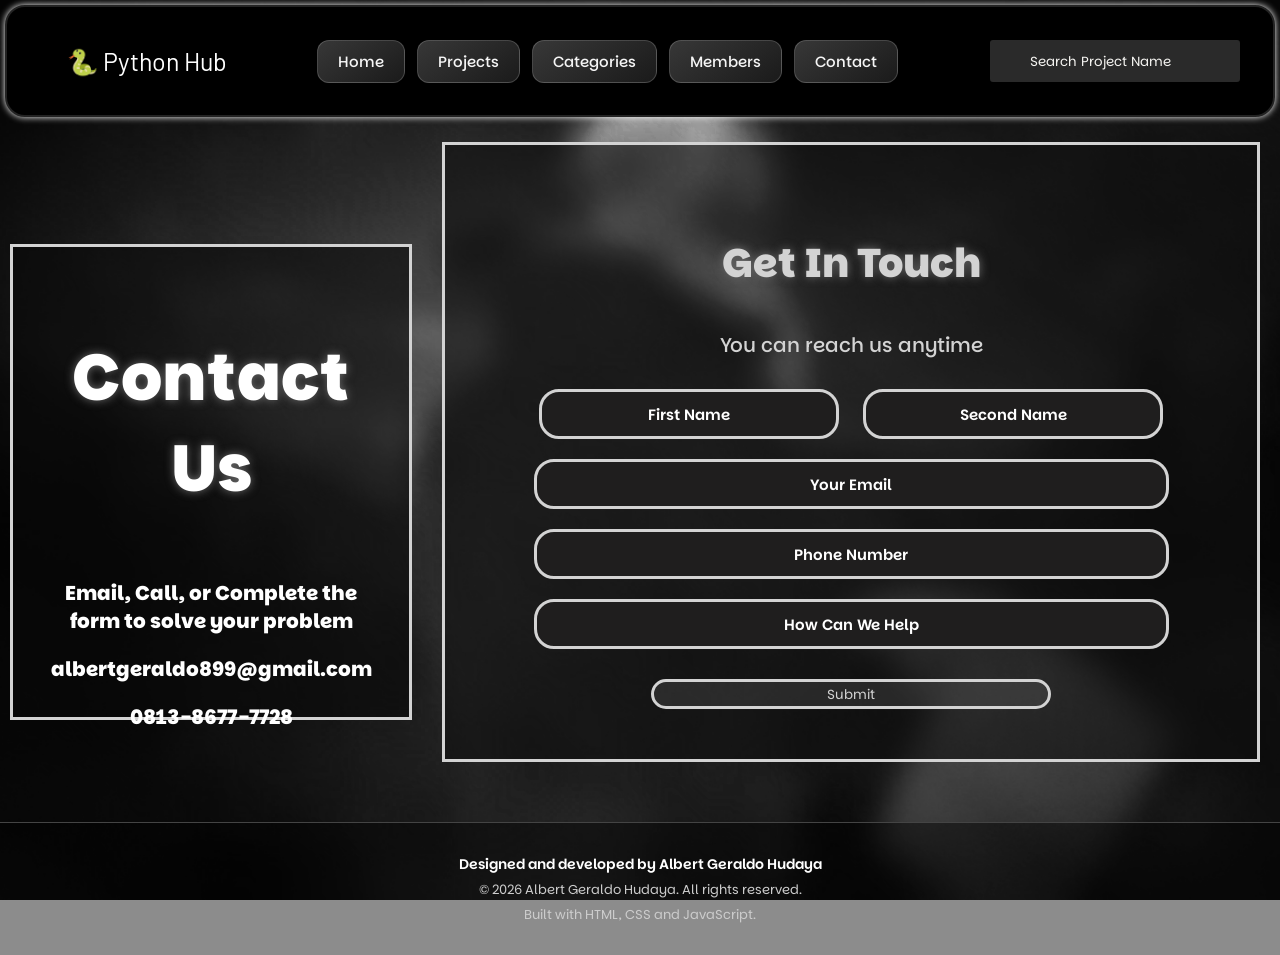
<file: about.html>
<html>
    <head>
            <meta charset="UTF-8">
    <meta name="viewport" content="width=device-width, initial-scale=1.0">
    <title>Document</title>
    <link href="about.css" rel="stylesheet" type="text/css" />
    <link rel="preconnect" href="https://fonts.googleapis.com">
    <link rel="preconnect" href="https://fonts.gstatic.com" crossorigin>
    <link href="https://fonts.googleapis.com/css2?family=Parkinsans:wght@300..800&display=swap" rel="stylesheet">
    <link rel="preconnect" href="https://fonts.googleapis.com">
    <link rel="preconnect" href="https://fonts.gstatic.com" crossorigin>
    <link href="https://fonts.googleapis.com/css2?family=Barlow:ital,wght@0,100;0,200;0,300;0,400;0,500;0,600;0,700;0,800;0,900;1,100;1,200;1,300;1,400;1,500;1,600;1,700;1,800;1,900&family=Parkinsans:wght@300..800&display=swap" rel="stylesheet">
    <link rel="preconnect" href="https://fonts.googleapis.com">
    <link rel="preconnect" href="https://fonts.gstatic.com" crossorigin>
    <link href="https://fonts.googleapis.com/css2?family=Comic+Relief:wght@400;700&display=swap" rel="stylesheet">
    </head>
    <body>
                <div class="navbar">

            <a href="home.html" class="nav-logo">
                🐍 Python Hub
            </a>

            <div class="nav-links">
              <a href="home.html">Home</a>
              <a href="project.html">Projects</a>
               <a href="index.html">Categories</a>
               <a href="members.html">Members</a>
                <a href="about.html">Contact</a>
            </div>
            <div class="search">
    <input type="text" list="projects" placeholder="Search Project Name">

    <datalist id="projects">
        <option value="Rock paper scissor">
        <option value="Code Breaker">
        <option value="Turnfall">
        <option value="Compatibility Game">
        <option value="Maze Game">
        <option value="Linear Search">
        <option value="Bubble Sort">
        <option value="Encryption">
        <option value="Unit Converter">
        <option value="Password Generator">
        <option value="Calculator">
        <option value="Stack ( ADTs )">
        <option value="Queue ( ADTs )">
        <option value="2D Arrays">
    </datalist>
                
            </div>

        </div>
<div class="prim">
       <div class="text1">
       <p class="Title">Contact Us</p>
       <p>Email, Call, or Complete the <br>form to solve your problem</p>
       <p>albertgeraldo899@gmail.com</p>
       <p>0813-8677-7728</p>
       </div>
       <div class="second">
        <p class="title1">Get In Touch</p>
        <p class="title2">You can reach us anytime</p>
        
          <input type="text" placeholder="First Name">
          <input type="text" placeholder="Second Name">
         <br>
         <input type="text" placeholder="Your Email" class="inputspe"><br>
         <input type="text" placeholder="Phone Number"class="inputspe"><br>
         <input type="text" placeholder="How Can We Help"class="inputspe"><br>
         <button onclick="showAlert()">Submit</button>
       </div> 
     
    </div>
                    <footer class="site-footer">
            <p>Designed and developed by Albert Geraldo Hudaya</p>
            <p>© 2026 Albert Geraldo Hudaya. All rights reserved.</p>
            <p>Built with HTML, CSS and JavaScript.</p>
        </footer>
    <script src="about.js"></script>
    </body>
</html>
</file>
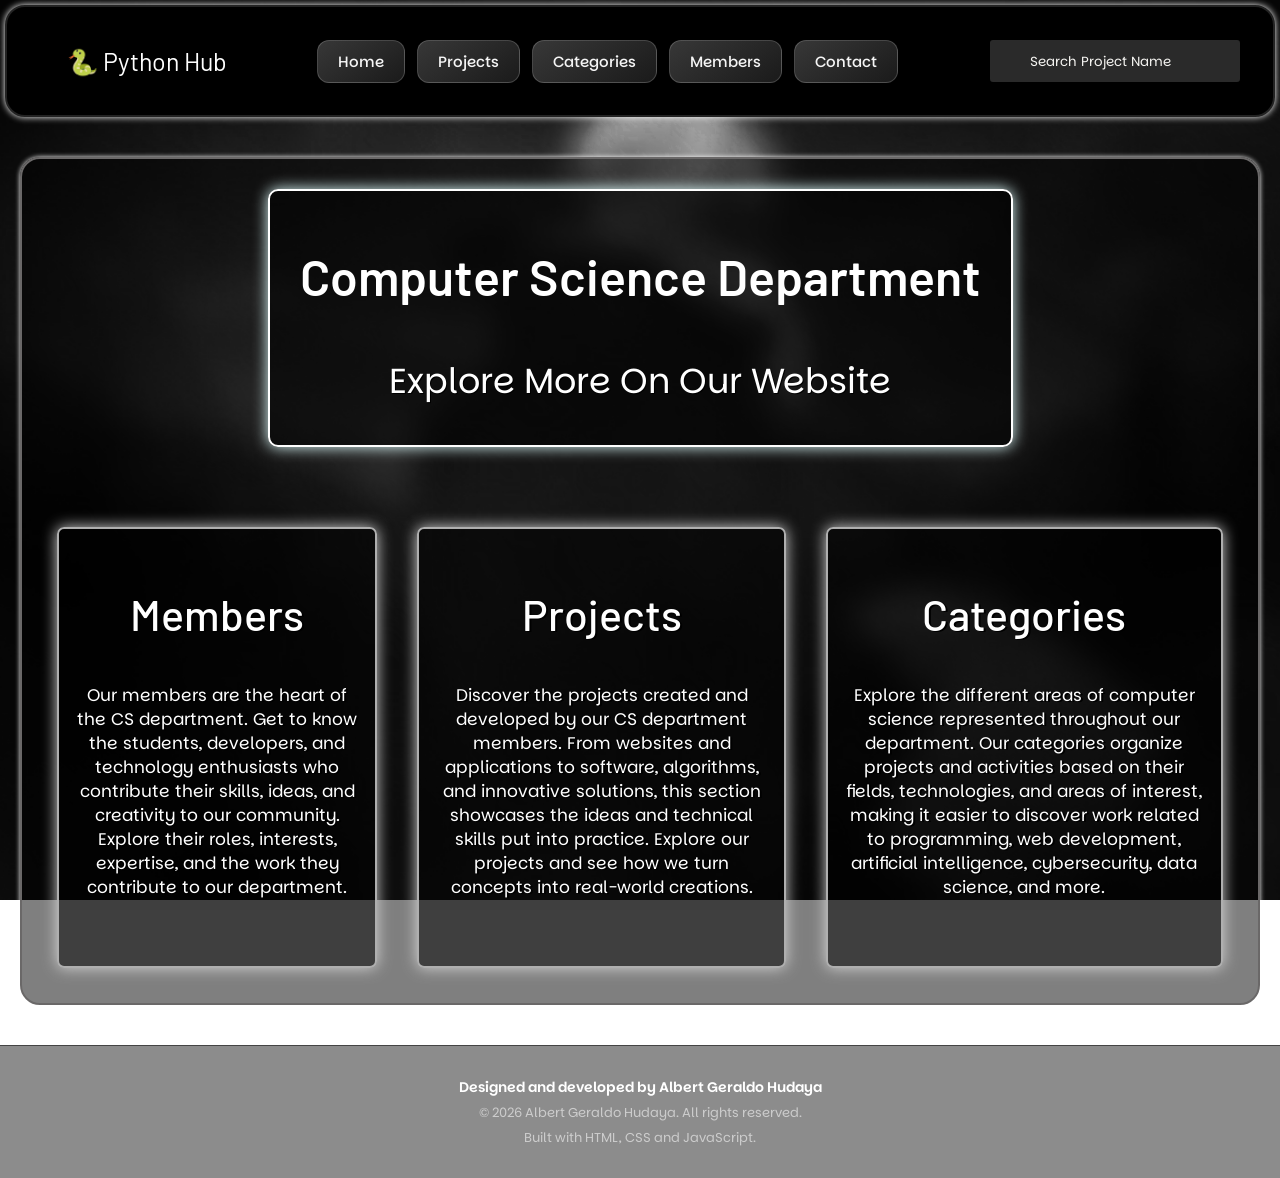
<file: home.html>
<html>
    <head>
            <meta charset="UTF-8">
    <meta name="viewport" content="width=device-width, initial-scale=1.0">
    <title>Document</title>
    <link href="home.css" rel="stylesheet" type="text/css" />
    <link rel="preconnect" href="https://fonts.googleapis.com">
    <link rel="preconnect" href="https://fonts.gstatic.com" crossorigin>
    <link href="https://fonts.googleapis.com/css2?family=Parkinsans:wght@300..800&display=swap" rel="stylesheet">
    <link rel="preconnect" href="https://fonts.googleapis.com">
    <link rel="preconnect" href="https://fonts.gstatic.com" crossorigin>
    <link href="https://fonts.googleapis.com/css2?family=Barlow:ital,wght@0,100;0,200;0,300;0,400;0,500;0,600;0,700;0,800;0,900;1,100;1,200;1,300;1,400;1,500;1,600;1,700;1,800;1,900&family=Parkinsans:wght@300..800&display=swap" rel="stylesheet">
    <link rel="preconnect" href="https://fonts.googleapis.com">
    <link rel="preconnect" href="https://fonts.gstatic.com" crossorigin>
    <link href="https://fonts.googleapis.com/css2?family=Comic+Relief:wght@400;700&display=swap" rel="stylesheet">
    </head>
    <body>
                <div class="navbar">

            <a href="home.html" class="nav-logo">
                🐍 Python Hub
            </a>

            <div class="nav-links">
              <a href="home.html">Home</a>
              <a href="project.html">Projects</a>
               <a href="index.html">Categories</a>
               <a href="members.html">Members</a>
                <a href="about.html">Contact</a>
            </div>
            <div class="search">
    <input type="text" list="projects" placeholder="Search Project Name">

    <datalist id="projects">
        <option value="Rock paper scissor">
        <option value="Code Breaker">
        <option value="Turnfall">
        <option value="Compatibility Game">
        <option value="Maze Game">
        <option value="Linear Search">
        <option value="Bubble Sort">
        <option value="Encryption">
        <option value="Unit Converter">
        <option value="Password Generator">
        <option value="Calculator">
        <option value="Stack ( ADTs )">
        <option value="Queue ( ADTs )">
        <option value="2D Arrays">
    </datalist>
                
            </div>

        </div>
        <div class="headers">
            <div class="heading2">
                <p class="texter">Computer Science Department</p>
                <p class="description">Explore More On Our Website</p>
            </div>
            <div class="headers1">
                <a href="members.html"><div class="heading1">
                    <p class="title">Members</p>
                    <p class="description1">Our members are the heart of the CS department. Get to know the students, developers, and technology enthusiasts who contribute their skills, ideas, and creativity to our community. Explore their roles, interests, expertise, and the work they contribute to our department.</p>
                </div></a>
                <a href="project.html"><div class="heading1">
                    <p class="title">Projects</p>
                    <p class="description1">Discover the projects created and developed by our CS department members. From websites and applications to software, algorithms, and innovative solutions, this section showcases the ideas and technical skills put into practice. Explore our projects and see how we turn concepts into real-world creations.</p>
                </div></a>
                <a href="index.html"><div class="heading1">
                    <p class="title">Categories</p>
                    <p class="description1">Explore the different areas of computer science represented throughout our department. Our categories organize projects and activities based on their fields, technologies, and areas of interest, making it easier to discover work related to programming, web development, artificial intelligence, cybersecurity, data science, and more.</p>
                </div></a>
            </div>
        </div>
        <footer class="site-footer">
            <p>Designed and developed by Albert Geraldo Hudaya</p>
            <p>© 2026 Albert Geraldo Hudaya. All rights reserved.</p>
            <p>Built with HTML, CSS and JavaScript.</p>
        </footer>

    </body>
</html>
</file>
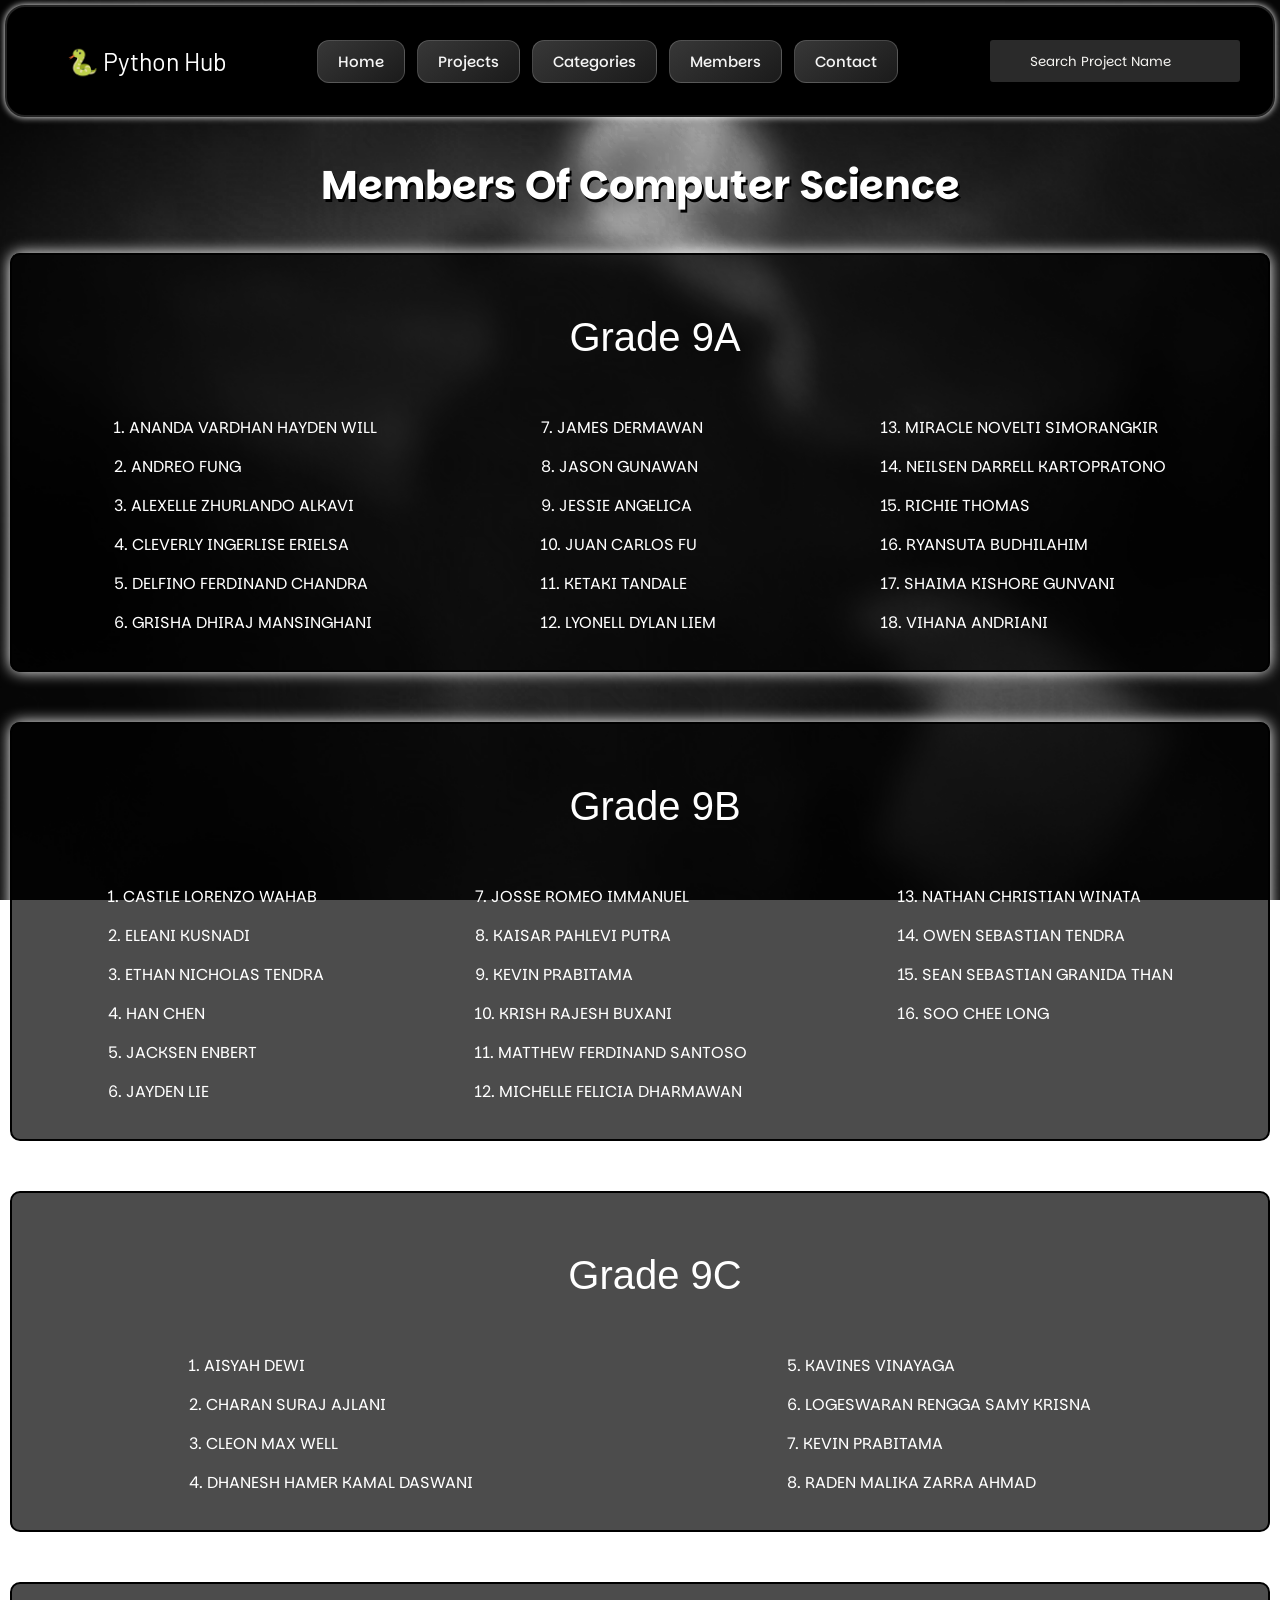
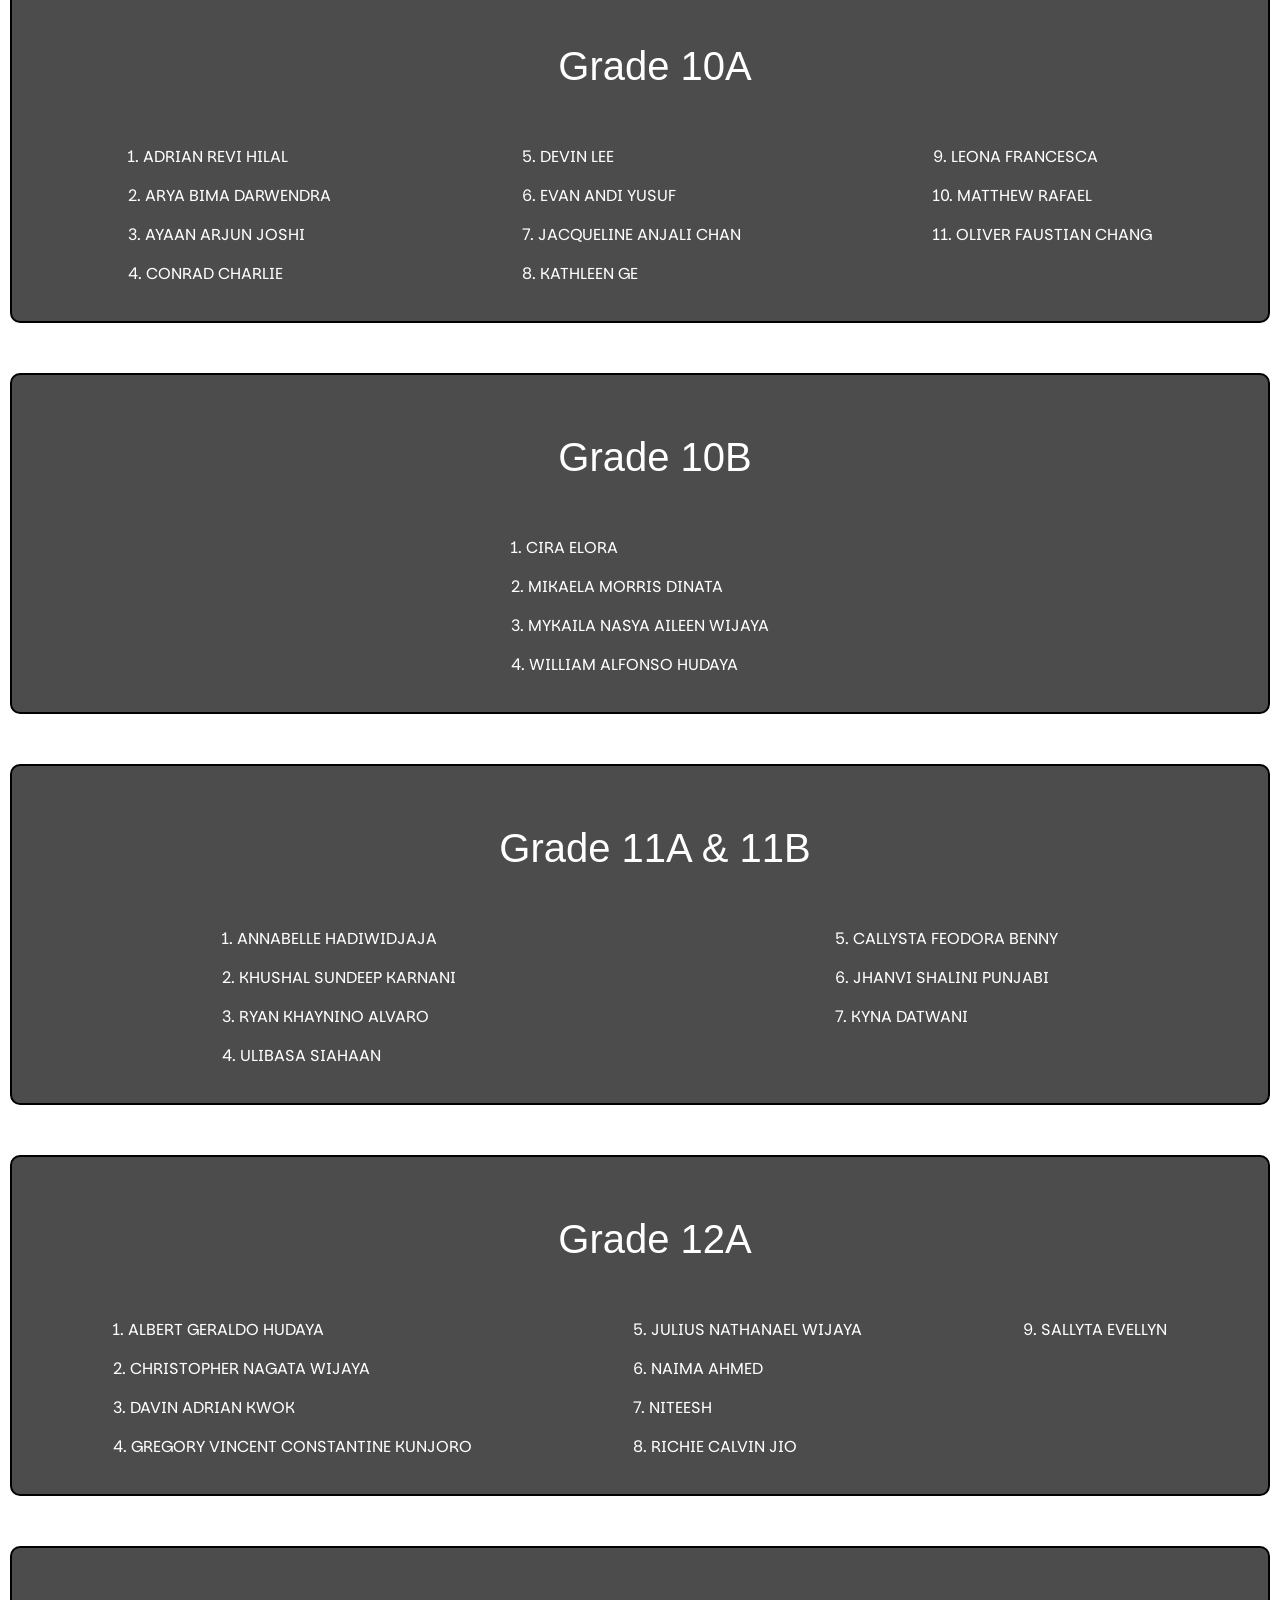
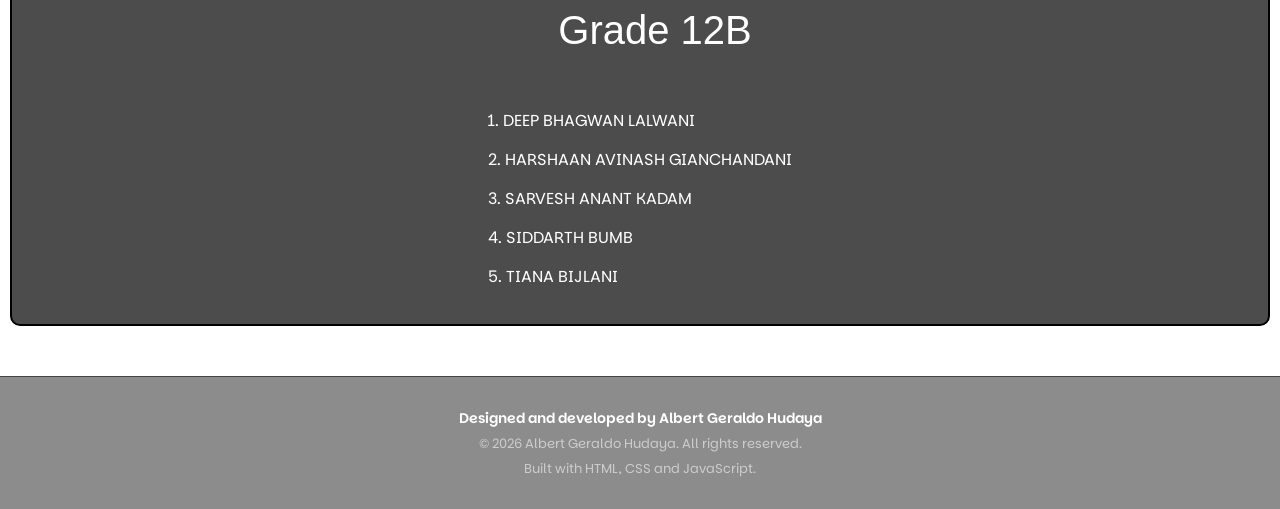
<file: members.html>
<html>
    <head>
        <meta charset="UTF-8">
        <meta name="viewport" content="width=device-width, initial-scale=1.0">
        <title>Document</title>
        <link href="members.css" rel="stylesheet" type="text/css" />
        <link rel="preconnect" href="https://fonts.googleapis.com">
        <link rel="preconnect" href="https://fonts.gstatic.com" crossorigin>
         <link href="https://fonts.googleapis.com/css2?family=Parkinsans:wght@300..800&display=swap" rel="stylesheet">
        <link rel="preconnect" href="https://fonts.googleapis.com">
        <link rel="preconnect" href="https://fonts.gstatic.com" crossorigin>
        <link href="https://fonts.googleapis.com/css2?family=Barlow:ital,wght@0,100;0,200;0,300;0,400;0,500;0,600;0,700;0,800;0,900;1,100;1,200;1,300;1,400;1,500;1,600;1,700;1,800;1,900&family=Parkinsans:wght@300..800&display=swap" rel="stylesheet">
        <link rel="preconnect" href="https://fonts.googleapis.com">
        <link rel="preconnect" href="https://fonts.gstatic.com" crossorigin>
        <link href="https://fonts.googleapis.com/css2?family=Comic+Relief:wght@400;700&display=swap" rel="stylesheet">
    </head>
    <body>
                <div class="navbar">

            <a href="home.html" class="nav-logo">
                🐍 Python Hub
            </a>

            <div class="nav-links">
              <a href="home.html">Home</a>
              <a href="project.html">Projects</a>
               <a href="index.html">Categories</a>
               <a href="members.html">Members</a>
                <a href="about.html">Contact</a>
            </div>
            <div class="search">
    <input type="text" list="projects" placeholder="Search Project Name">

    <datalist id="projects">
        <option value="Rock paper scissor">
        <option value="Code Breaker">
        <option value="Turnfall">
        <option value="Compatibility Game">
        <option value="Maze Game">
        <option value="Linear Search">
        <option value="Bubble Sort">
        <option value="Encryption">
        <option value="Unit Converter">
        <option value="Password Generator">
        <option value="Calculator">
        <option value="Stack ( ADTs )">
        <option value="Queue ( ADTs )">
        <option value="2D Arrays">
    </datalist>
                
            </div>

        </div>

        <p class="headers">Members Of Computer Science</p>

        <div class="grouping">
            <p class="Classes">Grade 9A</p>
            <div class="textgroup">
                <div class="textgroup1">
                    <p class="textss">1. ANANDA VARDHAN HAYDEN WILL</p>
                    <p class="textss">2. ANDREO FUNG </p>
                    <p class="textss">3. ALEXELLE ZHURLANDO ALKAVI </p>
                    <p class="textss">4. CLEVERLY INGERLISE ERIELSA </p>
                    <p class="textss">5. DELFINO FERDINAND CHANDRA </p>
                    <p class="textss">6. GRISHA DHIRAJ MANSINGHANI </p>
                </div>
                <div class="textgroup1">
                    <p class="textss">7. JAMES DERMAWAN</p>
                    <p class="textss">8. JASON GUNAWAN </p>
                    <p class="textss">9. JESSIE ANGELICA </p>
                    <p class="textss">10. JUAN CARLOS FU </p>
                    <p class="textss">11. KETAKI TANDALE </p>
                    <p class="textss">12. LYONELL DYLAN LIEM </p>
                </div>
                <div class="textgroup1">
                    <p class="textss">13. MIRACLE NOVELTI SIMORANGKIR</p>
                    <p class="textss">14. NEILSEN DARRELL KARTOPRATONO </p>
                    <p class="textss">15. RICHIE THOMAS </p>
                    <p class="textss">16. RYANSUTA BUDHILAHIM </p>
                    <p class="textss">17. SHAIMA KISHORE GUNVANI </p>
                    <p class="textss">18. VIHANA ANDRIANI </p>
                </div>
            </div>
        </div>


        <div class="grouping1">
            <p class="Classes">Grade 9B</p>
            <div class="textgroup">
                <div class="textgroup1">
                    <p class="textss">1. CASTLE LORENZO WAHAB</p>
                    <p class="textss">2. ELEANI KUSNADI </p>
                    <p class="textss">3. ETHAN NICHOLAS TENDRA </p>
                    <p class="textss">4. HAN CHEN </p>
                    <p class="textss">5. JACKSEN ENBERT </p>
                    <p class="textss">6. JAYDEN LIE </p>
                </div>
                <div class="textgroup1">
                    <p class="textss">7. JOSSE ROMEO IMMANUEL</p>
                    <p class="textss">8. KAISAR PAHLEVI PUTRA </p>
                    <p class="textss">9. KEVIN PRABITAMA </p>
                    <p class="textss">10. KRISH RAJESH BUXANI </p>
                    <p class="textss">11. MATTHEW FERDINAND SANTOSO </p>
                    <p class="textss">12. MICHELLE FELICIA DHARMAWAN </p>
                </div>
                <div class="textgroup1">
                    <p class="textss">13. NATHAN CHRISTIAN WINATA</p>
                    <p class="textss">14. OWEN SEBASTIAN TENDRA </p>
                    <p class="textss">15. SEAN SEBASTIAN GRANIDA THAN </p>
                    <p class="textss">16. SOO CHEE LONG </p>
                </div>
            </div>
        </div>
       <div class="grouping2">
            <p class="Classes">Grade 9C</p>
            <div class="textgroup">
                <div class="textgroup1">
                    <p class="textss">1. AISYAH DEWI</p>
                    <p class="textss">2. CHARAN SURAJ AJLANI</p>
                    <p class="textss">3. CLEON MAX WELL </p>
                    <p class="textss">4. DHANESH HAMER KAMAL DASWANI</p>

                </div>
                <div class="textgroup1">
                    <p class="textss">5. KAVINES VINAYAGA</p>
                    <p class="textss">6. LOGESWARAN RENGGA SAMY KRISNA</p>
                    <p class="textss">7. KEVIN PRABITAMA </p>
                    <p class="textss">8. RADEN MALIKA ZARRA AHMAD </p>

                </div>
            </div>
        </div>
       <div class="grouping3">
            <p class="Classes">Grade 10A</p>
            <div class="textgroup">
                <div class="textgroup1">
                    <p class="textss">1. ADRIAN REVI HILAL</p>
                    <p class="textss">2. ARYA BIMA DARWENDRA</p>
                    <p class="textss">3. AYAAN ARJUN JOSHI </p>
                    <p class="textss">4. CONRAD CHARLIE</p>

                </div>
                <div class="textgroup1">
                    <p class="textss">5. DEVIN LEE</p>
                    <p class="textss">6. EVAN ANDI YUSUF</p>
                    <p class="textss">7. JACQUELINE ANJALI CHAN </p>
                    <p class="textss">8. KATHLEEN GE </p>

                </div>
                <div class="textgroup1">
                    <p class="textss">9. LEONA FRANCESCA</p>
                    <p class="textss">10. MATTHEW RAFAEL</p>
                    <p class="textss">11. OLIVER FAUSTIAN CHANG </p>

                </div>
            </div>
        </div>
       <div class="grouping4">
            <p class="Classes">Grade 10B</p>
            <div class="textgroup">
                <div class="textgroup1">
                    <p class="textss">1. CIRA ELORA</p>
                    <p class="textss">2. MIKAELA MORRIS DINATA</p>
                    <p class="textss">3. MYKAILA NASYA AILEEN WIJAYA </p>
                    <p class="textss">4. WILLIAM ALFONSO HUDAYA</p>

                </div>
            </div>
        </div>
       <div class="grouping5">
            <p class="Classes">Grade 11A & 11B</p>
            <div class="textgroup">
                <div class="textgroup1">
                    <p class="textss">1. ANNABELLE HADIWIDJAJA</p>
                    <p class="textss">2. KHUSHAL SUNDEEP KARNANI</p>
                    <p class="textss">3. RYAN KHAYNINO ALVARO </p>
                    <p class="textss">4. ULIBASA SIAHAAN</p>

                </div>
                <div class="textgroup1">
                    <p class="textss">5. CALLYSTA FEODORA BENNY</p>
                    <p class="textss">6. JHANVI SHALINI PUNJABI</p>
                    <p class="textss">7. KYNA DATWANI </p>

                </div>
            </div>
        </div>
        <div class="grouping6">
            <p class="Classes">Grade 12A</p>
            <div class="textgroup">
                <div class="textgroup1">
                    <p class="textss">1. ALBERT GERALDO HUDAYA</p>
                    <p class="textss">2. CHRISTOPHER NAGATA WIJAYA</p>
                    <p class="textss">3. DAVIN ADRIAN KWOK</p>
                    <p class="textss">4. GREGORY VINCENT CONSTANTINE KUNJORO</p>

                </div>
                <div class="textgroup1">
                    <p class="textss">5. JULIUS NATHANAEL WIJAYA</p>
                    <p class="textss">6. NAIMA AHMED</p>
                    <p class="textss">7. NITEESH</p>
                    <p class="textss">8. RICHIE CALVIN JIO</p>
                </div>
                <div class="textgroup1">
                    <p class="textss">9. SALLYTA EVELLYN</p>
                </div>
            </div>
        </div>
       <div class="grouping7">
            <p class="Classes">Grade 12B</p>
            <div class="textgroup">
                <div class="textgroup1">
                    <p class="textss">1. DEEP BHAGWAN LALWANI</p>
                    <p class="textss">2. HARSHAAN AVINASH GIANCHANDANI</p>
                    <p class="textss">3. SARVESH ANANT KADAM </p>
                    <p class="textss">4. SIDDARTH BUMB</p>
                    <p class="textss">5. TIANA BIJLANI</p>
                </div>
            </div>
        </div>


                <footer class="site-footer">
            <p>Designed and developed by Albert Geraldo Hudaya</p>
            <p>© 2026 Albert Geraldo Hudaya. All rights reserved.</p>
            <p>Built with HTML, CSS and JavaScript.</p>
        </footer>
    </body>
</html>
</file>
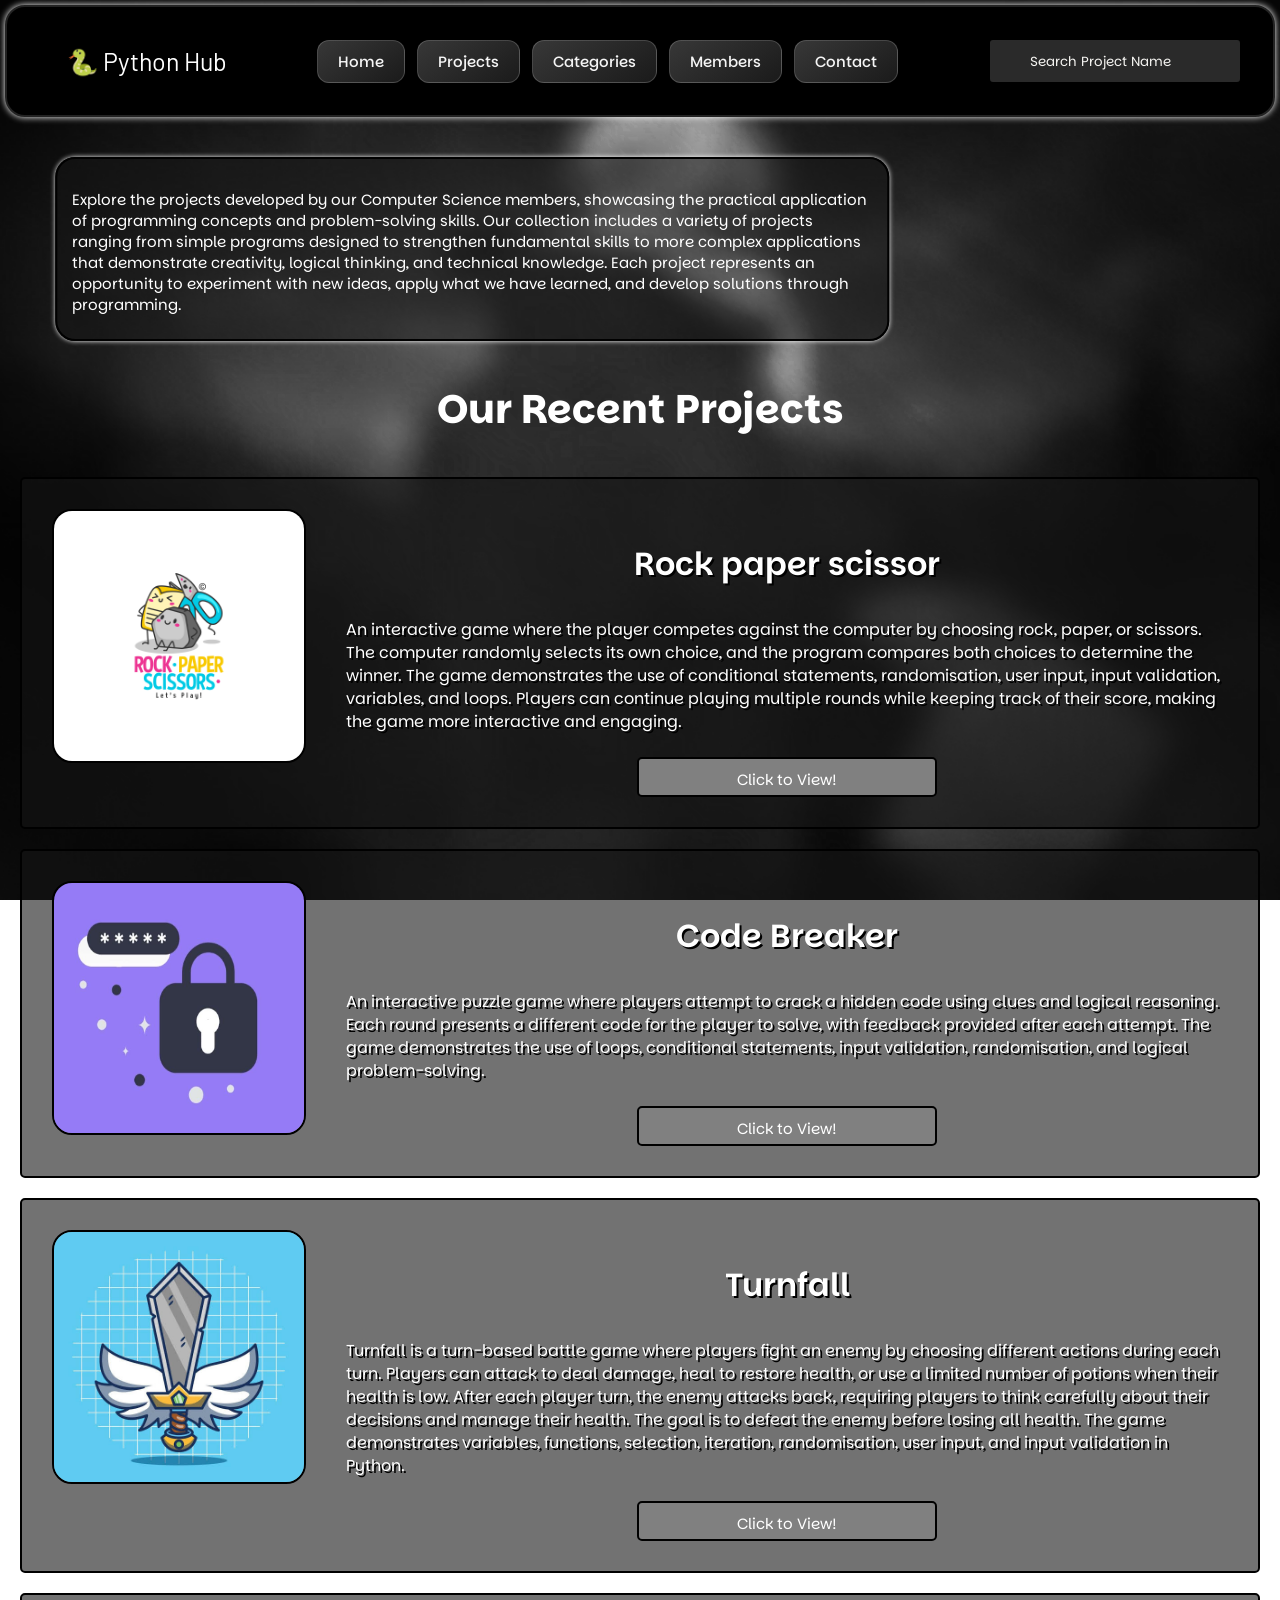
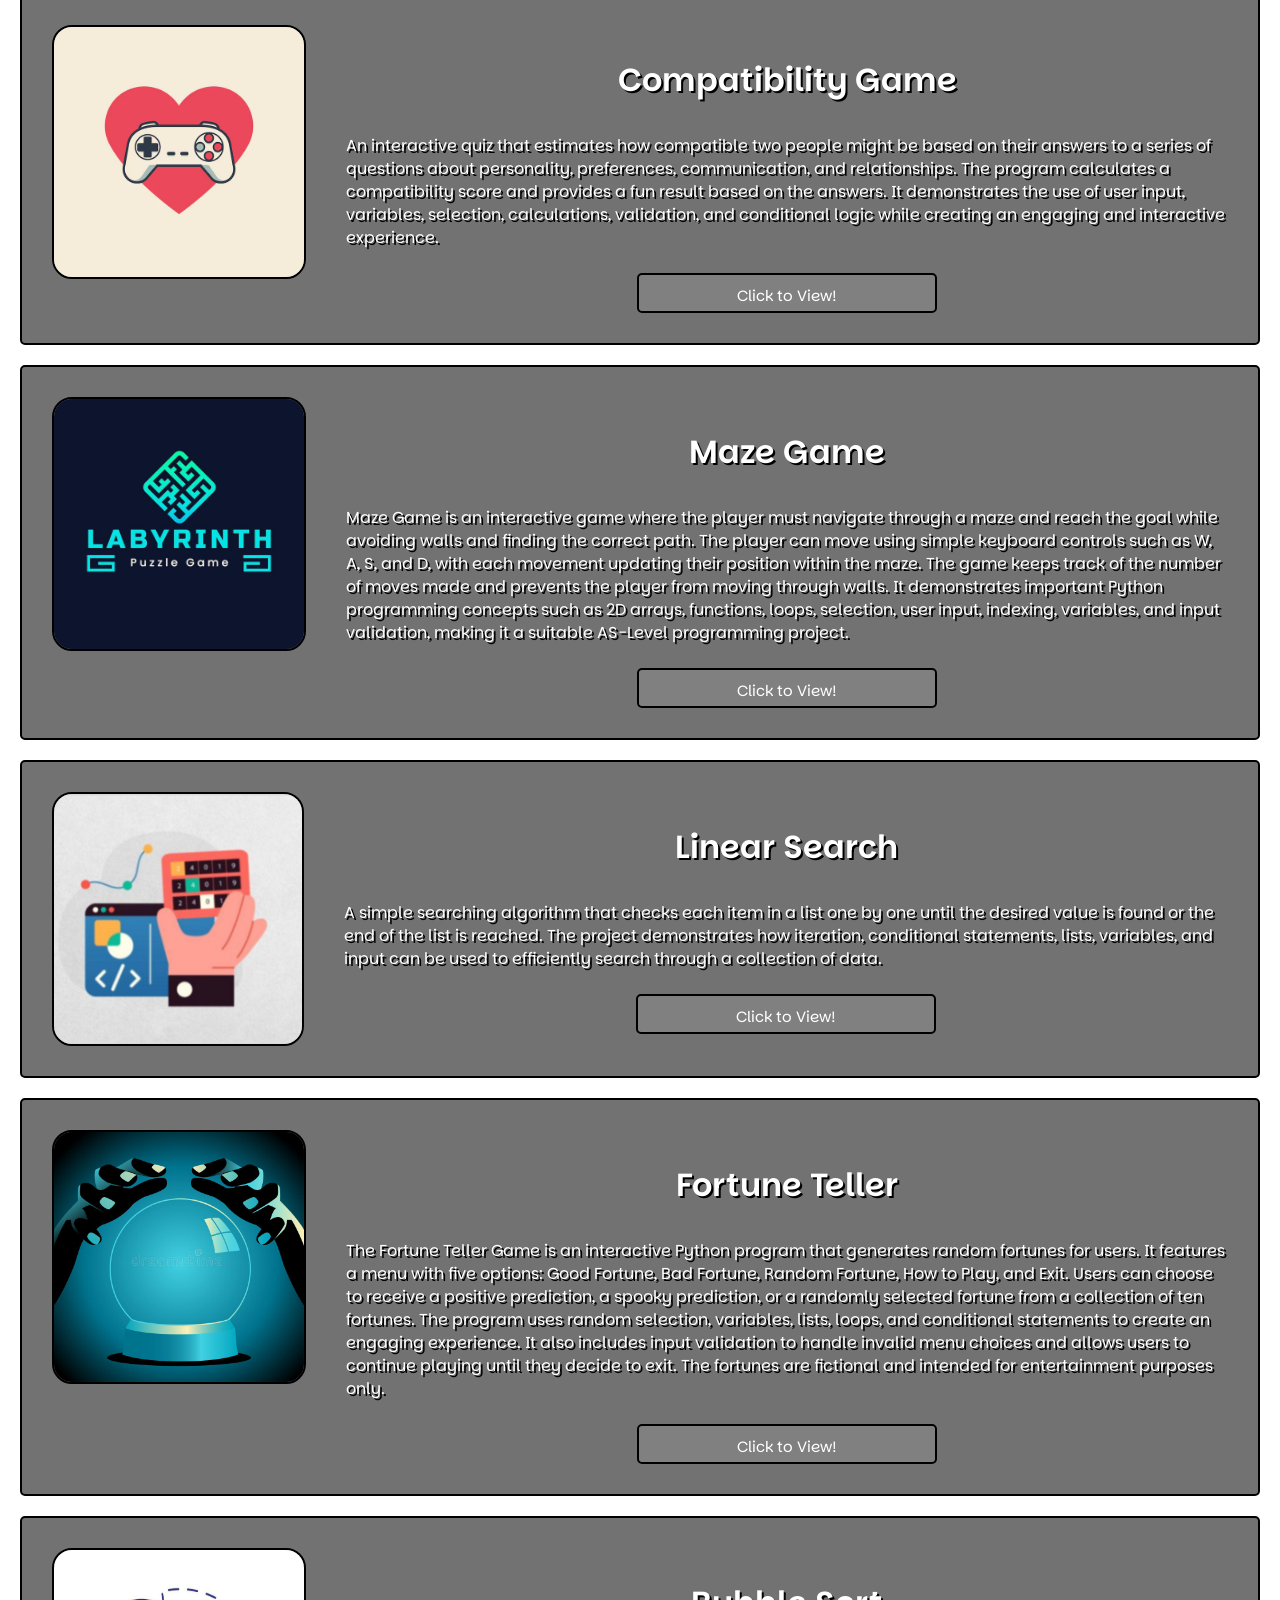
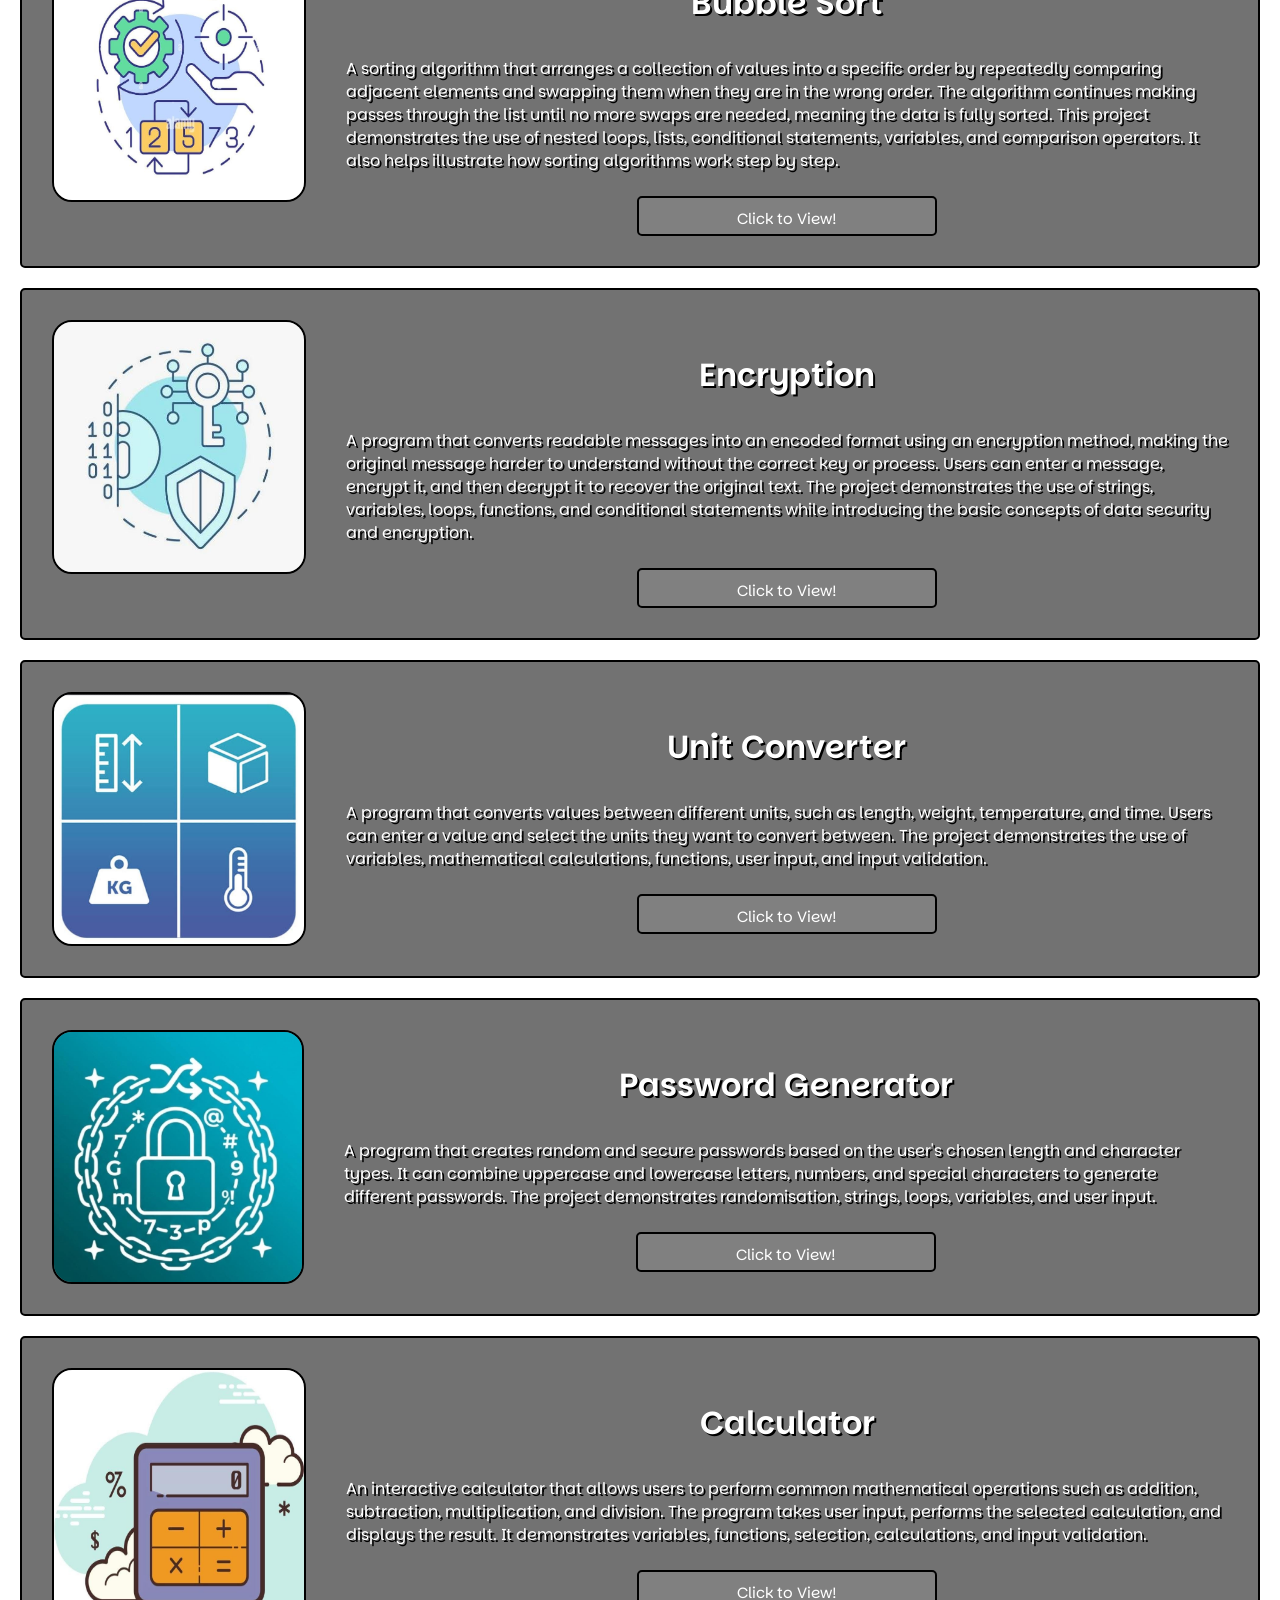
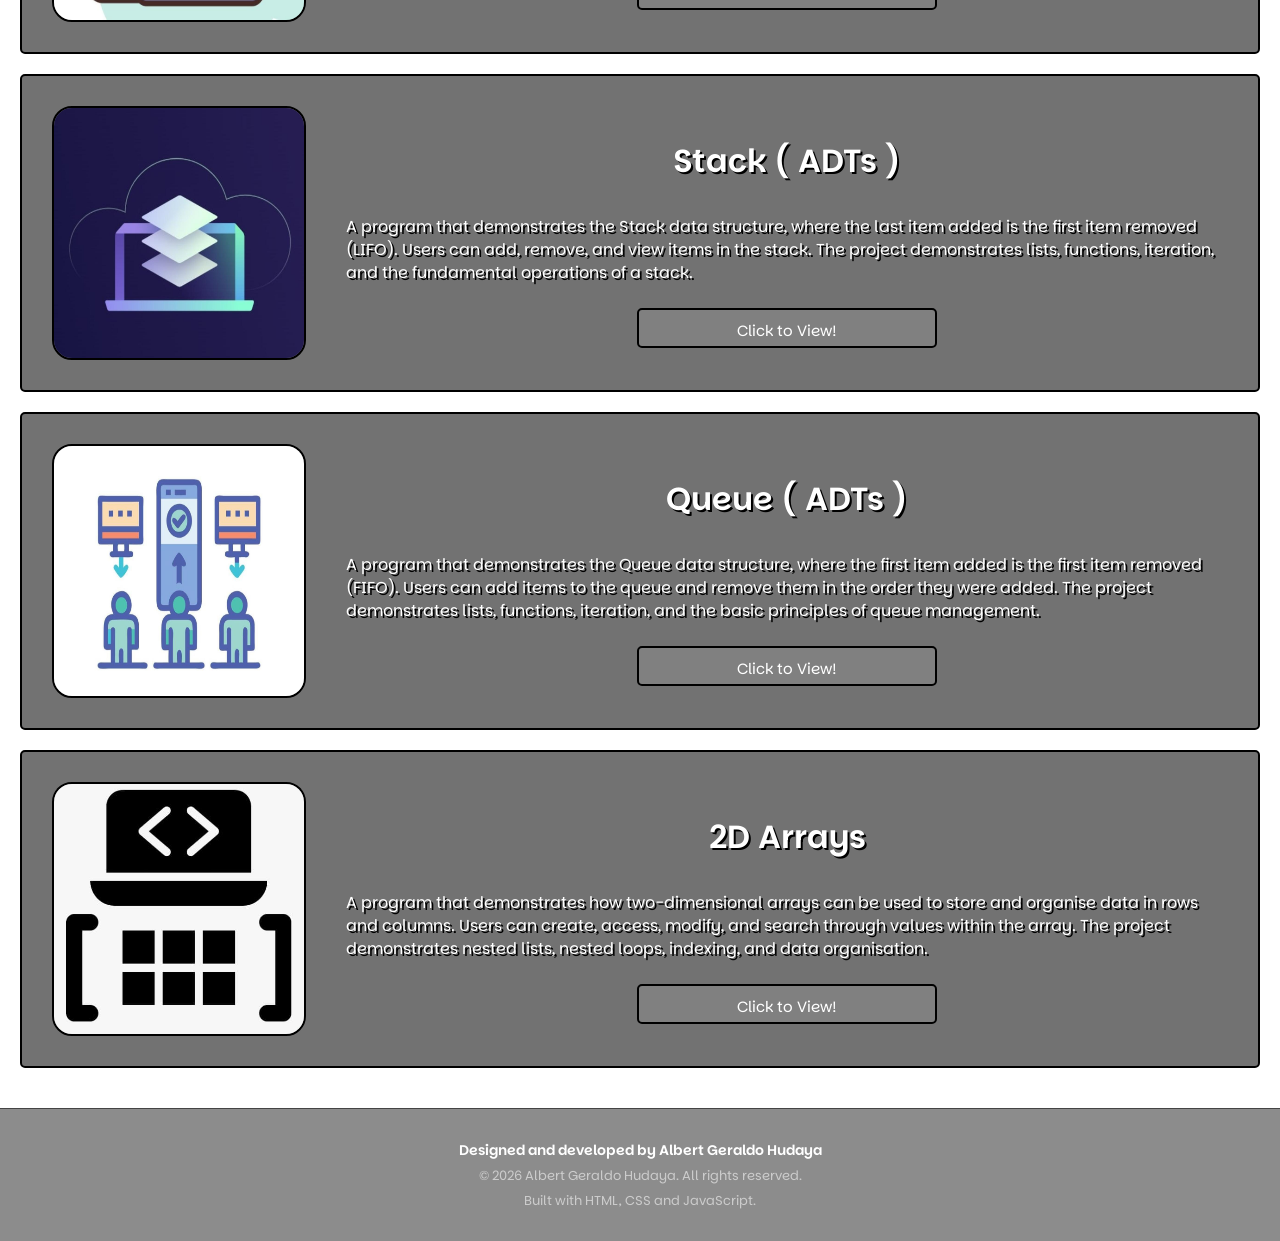
<file: project.html>
<html>
    <head>
        <meta charset="UTF-8">
        <meta name="viewport" content="width=device-width, initial-scale=1.0">
        <title>Document</title>
        <link href="project.css" rel="stylesheet" type="text/css" />
        <link rel="preconnect" href="https://fonts.googleapis.com">
        <link rel="preconnect" href="https://fonts.gstatic.com" crossorigin>
        <link href="https://fonts.googleapis.com/css2?family=Parkinsans:wght@300..800&display=swap" rel="stylesheet">
        <link rel="preconnect" href="https://fonts.googleapis.com">
        <link rel="preconnect" href="https://fonts.gstatic.com" crossorigin>
        <link href="https://fonts.googleapis.com/css2?family=Barlow:ital,wght@0,100;0,200;0,300;0,400;0,500;0,600;0,700;0,800;0,900;1,100;1,200;1,300;1,400;1,500;1,600;1,700;1,800;1,900&family=Parkinsans:wght@300..800&display=swap" rel="stylesheet">
        <link rel="preconnect" href="https://fonts.googleapis.com">
        <link rel="preconnect" href="https://fonts.gstatic.com" crossorigin>
        <link href="https://fonts.googleapis.com/css2?family=Comic+Relief:wght@400;700&display=swap" rel="stylesheet">
    </head>
    <body>
                <div class="navbar">

            <a href="home.html" class="nav-logo">
                🐍 Python Hub
            </a>

            <div class="nav-links">
              <a href="home.html">Home</a>
              <a href="project.html">Projects</a>
               <a href="index.html">Categories</a>
               <a href="members.html">Members</a>
                <a href="about.html">Contact</a>
            </div>
            <div class="search">
                    <input type="text" list="projects" placeholder="Search Project Name">

    <datalist id="projects">
        <option value="Rock paper scissor">
        <option value="Code Breaker">
        <option value="Turnfall">
        <option value="Compatibility Game">
        <option value="Maze Game">
        <option value="Linear Search">
        <option value="Bubble Sort">
        <option value="Encryption">
        <option value="Unit Converter">
        <option value="Password Generator">
        <option value="Calculator">
        <option value="Stack ( ADTs )">
        <option value="Queue ( ADTs )">
        <option value="2D Arrays">
    </datalist>
                
            </div>

        </div>
        <div class="introduction">
            <p>Explore the projects developed by our Computer Science members, showcasing the practical application of programming concepts and problem-solving skills. Our collection includes a variety of projects ranging from simple programs designed to strengthen fundamental skills to more complex applications that demonstrate creativity, logical thinking, and technical knowledge. Each project represents an opportunity to experiment with new ideas, apply what we have learned, and develop solutions through programming.</p>
        </div>  
        <p class="headingss">Our Recent Projects</p>


        <div class="groups1">
            <img src="RPS.jpg">
            <div class="text">
                <p class="titles">Rock paper scissor</p>
                <p class="descriptions">An interactive game where the player competes against the computer by choosing rock, paper, or scissors. The computer randomly selects its own choice, and the program compares both choices to determine the winner. The game demonstrates the use of conditional statements, randomisation, user input, input validation, variables, and loops. Players can continue playing multiple rounds while keeping track of their score, making the game more interactive and engaging.</p>
                <div class="button">
                    <button onclick="RPS()"> Click to View! </button>
                </div>
            </div>
        </div>
        <div class="groups2">
            <img src="password.png">
            <div class="text">
                <p class="titles">Code Breaker</p>
                <p class="descriptions">An interactive puzzle game where players attempt to crack a hidden code using clues and logical reasoning. Each round presents a different code for the player to solve, with feedback provided after each attempt. The game demonstrates the use of loops, conditional statements, input validation, randomisation, and logical problem-solving.</p>
                <div class="button">
                    <button onclick="Codebreak()"> Click to View! </button>
                </div>
            </div>
        </div>
        <div class="groups2">
            <img src="sword.png">
            <div class="text">
                <p class="titles">Turnfall</p>
                <p class="descriptions">Turnfall is a turn-based battle game where players fight an enemy by choosing different actions during each turn. Players can attack to deal damage, heal to restore health, or use a limited number of potions when their health is low. After each player turn, the enemy attacks back, requiring players to think carefully about their decisions and manage their health. The goal is to defeat the enemy before losing all health. The game demonstrates variables, functions, selection, iteration, randomisation, user input, and input validation in Python.</p>
                <div class="button">
                    <button onclick="Turn()"> Click to View! </button>
                </div>
            </div>
        </div>
        <div class="groups3">
            <img src="love.png">
            <div class="text">
                <p class="titles">Compatibility Game</p>
                <p class="descriptions">An interactive quiz that estimates how compatible two people might be based on their answers to a series of questions about personality, preferences, communication, and relationships. The program calculates a compatibility score and provides a fun result based on the answers. It demonstrates the use of user input, variables, selection, calculations, validation, and conditional logic while creating an engaging and interactive experience.</p>
                <div class="button">
                    <button onclick="Compact()"> Click to View! </button>
                </div>
            </div>
        </div>
        <div class="groups3">
            <img src="maze.png">
            <div class="text">
                <p class="titles">Maze Game</p>
                <p class="descriptions">Maze Game is an interactive game where the player must navigate through a maze and reach the goal while avoiding walls and finding the correct path. The player can move using simple keyboard controls such as W, A, S, and D, with each movement updating their position within the maze. The game keeps track of the number of moves made and prevents the player from moving through walls. It demonstrates important Python programming concepts such as 2D arrays, functions, loops, selection, user input, indexing, variables, and input validation, making it a suitable AS-Level programming project.</p>
                    <div class="button">
                    <button onclick="maze()"> Click to View! </button>
                </div>
            </div>
        </div>

        <div class="groups4">
            <img src="linearsearch.png">
            <div class="text">
                <p class="titles">Linear Search</p>
                <p class="descriptions">A simple searching algorithm that checks each item in a list one by one until the desired value is found or the end of the list is reached. The project demonstrates how iteration, conditional statements, lists, variables, and input can be used to efficiently search through a collection of data.</p>
                <div class="button">
                    <button onclick="Search()"> Click to View! </button>
                </div>
            </div>
        </div>
                                        <div class="groups6">
            <img src="fortune.png">
            <div class="text">
                <p class="titles">Fortune Teller</p>
                <p class="descriptions">The Fortune Teller Game is an interactive Python program that generates random fortunes for users. It features a menu with five options: Good Fortune, Bad Fortune, Random Fortune, How to Play, and Exit. Users can choose to receive a positive prediction, a spooky prediction, or a randomly selected fortune from a collection of ten fortunes. The program uses random selection, variables, lists, loops, and conditional statements to create an engaging experience. It also includes input validation to handle invalid menu choices and allows users to continue playing until they decide to exit. The fortunes are fictional and intended for entertainment purposes only.</p>
                <div class="button">
                    <button onclick="fortune()"> Click to View! </button>
                </div>
            </div>
        </div>

        <div class="groups5">
            <img src="bubblesort.png">
            <div class="text">
                <p class="titles">Bubble Sort</p>
                <p class="descriptions">A sorting algorithm that arranges a collection of values into a specific order by repeatedly comparing adjacent elements and swapping them when they are in the wrong order. The algorithm continues making passes through the list until no more swaps are needed, meaning the data is fully sorted. This project demonstrates the use of nested loops, lists, conditional statements, variables, and comparison operators. It also helps illustrate how sorting algorithms work step by step.</p>
                <div class="button">
                    <button onclick="Sort()"> Click to View! </button>
                </div>
            </div>
        </div>
        <div class="groups6">
            <img src="encryption1.png">
            <div class="text">
                <p class="titles">Encryption</p>
                <p class="descriptions">A program that converts readable messages into an encoded format using an encryption method, making the original message harder to understand without the correct key or process. Users can enter a message, encrypt it, and then decrypt it to recover the original text. The project demonstrates the use of strings, variables, loops, functions, and conditional statements while introducing the basic concepts of data security and encryption.</p>
                <div class="button">
                    <button onclick="Encrypt()"> Click to View! </button>
                </div>
            </div>
        </div>
        <div class="groups7">
            <img src="units.png">
            <div class="text">
                <p class="titles">Unit Converter</p>
                <p class="descriptions">A program that converts values between different units, such as length, weight, temperature, and time. Users can enter a value and select the units they want to convert between. The project demonstrates the use of variables, mathematical calculations, functions, user input, and input validation.</p>
                    <div class="button">
                    <button onclick="convert()"> Click to View! </button>
                </div>
            </div>
        </div>
        <div class="groups8">
            <img src="passwordgenerator.png">
            <div class="text">
                <p class="titles">Password Generator</p>
                <p class="descriptions">A program that creates random and secure passwords based on the user's chosen length and character types. It can combine uppercase and lowercase letters, numbers, and special characters to generate different passwords. The project demonstrates randomisation, strings, loops, variables, and user input.</p>
                    <div class="button">
                    <button onclick="password()"> Click to View! </button>
                </div>
            </div>
        </div>

        <div class="groups9">
            <img src="calculator.png">
            <div class="text">
                <p class="titles">Calculator</p>
                <p class="descriptions">An interactive calculator that allows users to perform common mathematical operations such as addition, subtraction, multiplication, and division. The program takes user input, performs the selected calculation, and displays the result. It demonstrates variables, functions, selection, calculations, and input validation.</p><div class="button">
                    <button onclick="calculator()"> Click to View! </button>
                </div>
            </div>
        </div>
        
        <div class="groups10">
            <img src="stack.png">
            <div class="text">
                <p class="titles">Stack ( ADTs )</p>
                <p class="descriptions">A program that demonstrates the Stack data structure, where the last item added is the first item removed (LIFO). Users can add, remove, and view items in the stack. The project demonstrates lists, functions, iteration, and the fundamental operations of a stack.</p><div class="button">
                    <button onclick="stack()"> Click to View! </button>
                </div>
            </div>
        </div>
        <div class="groups11">
            <img src="queue.png">
            <div class="text">
                <p class="titles">Queue ( ADTs )</p>
                <p class="descriptions">A program that demonstrates the Queue data structure, where the first item added is the first item removed (FIFO). Users can add items to the queue and remove them in the order they were added. The project demonstrates lists, functions, iteration, and the basic principles of queue management.

</p><div class="button">
                    <button onclick="queue()"> Click to View! </button>
                </div>
            </div>
        </div>
        <div class="groups12">
            <img src="array.png">
            <div class="text">
                <p class="titles">2D Arrays</p>
                <p class="descriptions">A program that demonstrates how two-dimensional arrays can be used to store and organise data in rows and columns. Users can create, access, modify, and search through values within the array. The project demonstrates nested lists, nested loops, indexing, and data organisation.</p><div class="button">
                    <button onclick="array()"> Click to View! </button>
                </div>
            </div>
        </div>
        
                        <footer class="site-footer">
            <p>Designed and developed by Albert Geraldo Hudaya</p>
            <p>© 2026 Albert Geraldo Hudaya. All rights reserved.</p>
            <p>Built with HTML, CSS and JavaScript.</p>
        </footer>

     <script src="https://cdn.jsdelivr.net/npm/gsap@3.12.7/dist/gsap.min.js"></script>
     <script src="project.js"></script>
    </body>
</html>
</file>
<file: about.css>
/*
 * Project: Python Hub
 * Original design and development: Albert Geraldo Hudaya
 * Technologies: HTML, CSS, JavaScript
 * Copyright (c) 2026 Albert Geraldo Hudaya.
 */

body{
    background-image:URL("New\ Project\ \(100\).png");
    background-repeat: no-repeat;
    background-attachment: fixed;
    background-size:cover;
    background-position: center;
    height:auto;
    width:auto;
    margin: 0;

}

.navbar{
    gap:20px;
    background-color:rgb(0, 0, 0);
    padding:30px;
    align-items:center;
    text-align:center;
    border-radius:20px;
    margin:5px;
    border:2px rgb(35, 35, 35) solid;
    box-shadow:0px 0px 7px white;
    display:flex;
    position:sticky;
    top: 1;
    z-index: 1000;
}
.nav-links a {
    display: inline-block;
    font-size: 15px;
    margin-right: 0;
    text-decoration: none;
    color: #f5f5f5;

    background: linear-gradient(
        145deg,
        rgba(65, 65, 65, 0.85),
        rgba(28, 28, 28, 0.95)
    );

    border: 1px solid rgba(255, 255, 255, 0.18);
    border-radius: 12px;

    padding: 12px 24px;
    font-family: Parkinsans, sans-serif;
    font-weight: 500;

    transition:
        background-color 0.25s ease,
        border-color 0.25s ease,
        box-shadow 0.25s ease,
        transform 0.25s ease;
}

.nav-links a:hover {
    background: linear-gradient(
        145deg,
        #555555,
        #303030
    );

    border-color: rgba(255, 255, 255, 0.65);
    box-shadow: 0 0 12px rgba(255, 255, 255, 0.2);

    transform: translateY(-2px);
    text-shadow: 0 0 8px rgba(255, 255, 255, 0.5);
}

/* Visible keyboard focus */
.nav-links a:focus-visible {
    outline: 2px solid white;
    outline-offset: 3px;
}

.nav-links{
    margin-left:50px;
    margin-right:50px;



}

.nav-logo{

    font-size:25px;
    text-decoration:none;
    color:white;
    margin-left:30px;

    font-family:Barlow;
}

.search input{
    width: 20rem;
    height:3rem;
    background-color: #2a2a2a;
    border:3px solid black;
    border-radius:6px;
    color:white;
    font-family:Parkinsans;
    padding-left:10px;
    
}

.search input::placeholder{
    color: #F6F5F2;
    font-family:Parkinsans;
    padding-left:30px;
}




.prim .Title{
    color:white;
    font-family:Parkinsans;
    font-size: 65px;
    font-weight:1000;
    text-shadow:0px 0px 10px rgb(106, 106, 106);
    
}
.prim .text1{
    color:white;
    font-family:Parkinsans;
    font-size: 20px;
    font-weight:1000;
    
    
}

.prim {
    display:flex;
    align-items:center;    
}

.text1{
    background-color:rgba(9, 9, 9, 0.6);
    height: 400px;
    width:500px;
    margin-left:100px;
    margin:10px;
    padding:20px;
    text-align:center;
    padding-bottom:50px;
    border:solid 3px lightgray;
    margin-top:70px;
}

.prim .second .title1{
    color:lightgray;
    font-family:Parkinsans;
    font-size:40px;
    font-weight: 800;
    text-align: center;
    text-shadow:0px 0px 10px rgb(106, 106, 106);
}

.prim .second p{
    color:lightgray;
    font-family:Parkinsans;
    font-size:20px;
    font-weight:500;
    text-align: center;
    
}

.prim .second{
    margin-left:30px;
    background-color:rgba(16, 16, 16, 0.6);
    padding:50px;
    margin:20px;
    width:1000px;
    text-align:center;
    border:solid 3px lightgray;
}

.prim input{
    margin:10px;
    height:50px;
    width:300px;
    border-radius:20px;
    background-color:rgb(31, 30, 30);
    border:solid 3px lightgray;
    color:lightgray;
    font-family:Parkinsans;
    text-align:center;
    font-weight:600;
    font-size:15px;
}

.prim .inputspe{
    
    width:635px;
}

button{
    height:30px ;
    width:400px;
    background-color:rgba(105, 104, 104, 0.26);
    border-radius:30px;
    border:solid 3px lightgray;
    font-family:parkinsans;
    color:lightgray;
    transition:0.5s;
    margin-top:20px;
}

.prim input::placeholder{
    text-align:center;
    font-family:parkinsans;
    color:white;
    
    
}

button:hover{
    background-color:rgba(44, 43, 43, 0.5);
    color:white;
}
.navbar {
    display: flex;
    align-items: center;
    justify-content: space-between;
    gap: 20px;
    flex-wrap: wrap;
    top: 0;
}

/* Navigation links */
.nav-links {
    display: flex;
    align-items: center;
    justify-content: center;
    flex-wrap: wrap;
    gap: 12px;
    margin: 0;
}

.nav-links a {
    margin-right: 0;
    padding: 10px 20px;
    white-space: nowrap;
}

/* Search box */
.search {
    min-width: 0;
}

.search input {
    width: clamp(150px, 20vw, 320px);
    max-width: 100%;
}
@media (max-width: 1100px) {
    .navbar {
        justify-content: center;
        gap: 20px;
        padding: 20px;
    }

    .nav-logo {
        margin-left: 0;
    }

    .nav-links {
        margin: 0;
    }
}

/* Phones and narrow screens */
@media (max-width: 600px) {
    .navbar {
        flex-direction: column;
        padding: 18px 12px;
        gap: 18px;
    }

    .nav-logo {
        font-size: 23px;
    }

    .nav-links {
        width: 100%;
        gap: 8px;
    }

    .nav-links a {
        padding: 9px 12px;
        font-size: 14px;
    }

    .search {
        width: 100%;
    }

    .search input {
        width: 100%;
        height: 42px;
    }
}


.site-footer {
    margin-top:40px;
    padding: 25px 15px;
    text-align: center;
    color: #cccccc;
    background: rgba(0, 0, 0, 0.45);
    border-top: 1px solid #444444;
    font-family: Parkinsans;
    font-size: 13px;
}

.site-footer p {
    margin: 6px 0;
}

.site-footer p:first-child {
    color: white;
    font-weight: 600;
    font-size: 14px;
}
</file>
<file: home.css>
/*
 * Project: Python Hub
 * Original design and development: Albert Geraldo Hudaya
 * Technologies: HTML, CSS, JavaScript
 * Copyright (c) 2026 Albert Geraldo Hudaya.
 */

body{
    background-image:URL("New\ Project\ \(100\).png");
    background-repeat: no-repeat;
    background-attachment: fixed;
    background-size:cover;
    background-position: center;
    height:auto;
    width:auto;
    margin: 0;


}






.navbar{
    gap:20px;
    background-color:rgb(0, 0, 0);
    padding:30px;
    align-items:center;
    text-align:center;
    border-radius:20px;
    margin:5px;
    border:2px rgb(35, 35, 35) solid;
    box-shadow:0px 0px 7px white;
    display:flex;
        position:sticky;
    top:1;
    z-index: 1000;
}

.nav-links a {
    display: inline-block;
    font-size: 15px;
    margin-right: 0;
    text-decoration: none;
    color: #f5f5f5;

    background: linear-gradient(
        145deg,
        rgba(65, 65, 65, 0.85),
        rgba(28, 28, 28, 0.95)
    );

    border: 1px solid rgba(255, 255, 255, 0.18);
    border-radius: 12px;

    padding: 12px 24px;
    font-family: Parkinsans, sans-serif;
    font-weight: 500;

    transition:
        background-color 0.25s ease,
        border-color 0.25s ease,
        box-shadow 0.25s ease,
        transform 0.25s ease;
}

.nav-links a:hover {
    background: linear-gradient(
        145deg,
        #555555,
        #303030
    );

    border-color: rgba(255, 255, 255, 0.65);
    box-shadow: 0 0 12px rgba(255, 255, 255, 0.2);

    transform: translateY(-2px);
    text-shadow: 0 0 8px rgba(255, 255, 255, 0.5);
}

/* Visible keyboard focus */
.nav-links a:focus-visible {
    outline: 2px solid white;
    outline-offset: 3px;
}

.nav-links{
    margin-left:50px;
    margin-right:50px;



}

.nav-logo{

    font-size:25px;
    text-decoration:none;
    color:white;
    margin-left:30px;

    font-family:Barlow;
}

.search input{
    width: 20rem;
    height:3rem;
    background-color: #2a2a2a;
    border:3px solid black;
    border-radius:6px;
    color:white;
    font-family:Parkinsans;
    padding-left:10px;
    
}

.search input::placeholder{
    color: #F6F5F2;
    font-family:Parkinsans;
    padding-left:30px;
}

.headers{
    background-color:rgba(0, 0, 0, 0.5);
    margin:20px;
    margin-top:40px;
    padding:15px;
    padding-top:20px;
    align-items: center;
    border:2px solid rgb(106, 104, 104);
    box-shadow:0px 0px 5px white;
    border-radius:20px;
}

.heading2{
    text-align:center;
    padding:5px;
    padding-left:30px;
    padding-right:30px;
    background-color:rgb(0, 0, 0,0.6);
    width:fit-content;
    margin-left:auto;
    margin-right:auto;
    border:2px white solid;
    margin-top:10px;
    border-radius:10px;
    box-shadow:0px 0px 15px lightcyan;


}

.texter{
    font-family:Barlow;
    color:white;
    text-align:center;
    font-size:50px;
    font-weight:600;

}
.description{
    font-family:parkinsans;
    color:white;
    text-align:center;
    font-size:35px;
    font-weight:400;
    text-shadow:1px 1px black;
}

.heading1{
    background-color:rgb(0, 0, 0,0.5);
    margin:20px;
    text-align:center;
    border-radius:7px;
    padding:16px;
    border:2px solid rgb(175, 175, 175);
    box-shadow:0px 0px 15px rgb(212, 212, 212);
    transition:0.7s;
    padding-bottom: 50px;
    

}

.headers1{
    display:flex;
    margin-top:60px;

}
.title{
    color:white;
    font-family: barlow;
    font-weight:500;
    font-size:43px;
    text-shadow:2px 1px black;

}

.description1{
    color:white;
    font-family:parkinsans;
    font-size:17px;
    text-shadow:2px 1px black;

}

.headers1 .heading1:hover{
    box-shadow:0px 0px 35px lightblue;
    margin-top:15px;
    text-shadow:0px 0px 35px white;
}

a{

    text-decoration: none;
}
.navbar {
    display: flex;
    align-items: center;
    justify-content: space-between;
    gap: 20px;
    flex-wrap: wrap;
    top: 0;
}

/* Navigation links */
.nav-links {
    display: flex;
    align-items: center;
    justify-content: center;
    flex-wrap: wrap;
    gap: 12px;
    margin: 0;
}

.nav-links a {
    margin-right: 0;
    padding: 10px 20px;
    white-space: nowrap;
}

/* Search box */
.search {
    min-width: 0;
}

.search input {
    width: clamp(150px, 20vw, 320px);
    max-width: 100%;
}
@media (max-width: 1100px) {
    .navbar {
        justify-content: center;
        gap: 20px;
        padding: 20px;
    }

    .nav-logo {
        margin-left: 0;
    }

    .nav-links {
        margin: 0;
    }
}

/* Phones and narrow screens */
@media (max-width: 600px) {
    .navbar {
        flex-direction: column;
        padding: 18px 12px;
        gap: 18px;
    }

    .nav-logo {
        font-size: 23px;
    }

    .nav-links {
        width: 100%;
        gap: 8px;
    }

    .nav-links a {
        padding: 9px 12px;
        font-size: 14px;
    }

    .search {
        width: 100%;
    }

    .search input {
        width: 100%;
        height: 42px;
    }
}


.site-footer {
    margin-top:40px;
    padding: 25px 15px;
    text-align: center;
    color: #cccccc;
    background: rgba(0, 0, 0, 0.45);
    border-top: 1px solid #444444;
    font-family: Parkinsans;
    font-size: 13px;
}

.site-footer p {
    margin: 6px 0;
}

.site-footer p:first-child {
    color: white;
    font-weight: 600;
    font-size: 14px;
}
</file>
<file: members.css>
/*
 * Project: Python Hub
 * Original design and development: Albert Geraldo Hudaya
 * Technologies: HTML, CSS, JavaScript
 * Copyright (c) 2026 Albert Geraldo Hudaya.
 */

body{
    background-image:URL("New\ Project\ \(100\).png");
    background-repeat: no-repeat;
    background-attachment: fixed;
    background-size:cover;
    background-position: center;
    height:auto;
    width:auto;
    margin: 0;
}

.navbar{
    gap:20px;
    background-color:rgb(0, 0, 0);
    padding:30px;
    align-items:center;
    text-align:center;
    border-radius:20px;
    margin:5px;
    border:2px rgb(35, 35, 35) solid;
    box-shadow:0px 0px 7px white;
    display:flex;
    position:sticky;
    top: 1;
    z-index: 1000;
}

.nav-links a {
    display: inline-block;
    font-size: 15px;
    margin-right: 0;
    text-decoration: none;
    color: #f5f5f5;

    background: linear-gradient(
        145deg,
        rgba(65, 65, 65, 0.85),
        rgba(28, 28, 28, 0.95)
    );

    border: 1px solid rgba(255, 255, 255, 0.18);
    border-radius: 12px;

    padding: 12px 24px;
    font-family: Parkinsans, sans-serif;
    font-weight: 500;

    transition:
        background-color 0.25s ease,
        border-color 0.25s ease,
        box-shadow 0.25s ease,
        transform 0.25s ease;
}

.nav-links a:hover {
    background: linear-gradient(
        145deg,
        #555555,
        #303030
    );

    border-color: rgba(255, 255, 255, 0.65);
    box-shadow: 0 0 12px rgba(255, 255, 255, 0.2);

    transform: translateY(-2px);
    text-shadow: 0 0 8px rgba(255, 255, 255, 0.5);
}

/* Visible keyboard focus */
.nav-links a:focus-visible {
    outline: 2px solid white;
    outline-offset: 3px;
}

.nav-links{
    margin-left:50px;
    margin-right:50px;



}

.nav-logo{

    font-size:25px;
    text-decoration:none;
    color:white;
    margin-left:30px;

    font-family:Barlow;
}

.search input{
    width: 20rem;
    height:3rem;
    background-color: #2a2a2a;
    border:3px solid black;
    border-radius:6px;
    color:white;
    font-family:Parkinsans;
    padding-left:10px;
    
}

.search input::placeholder{
    color: #F6F5F2;
    font-family:Parkinsans;
    padding-left:30px;
}

.headingss{
    font-weight:700;
    font-size:40px;
    color:white;
    font-family:parkinsans;
    text-align:center;


}


.headers{
    font-family: Parkinsans;
    color:white;
    text-align:center;
    font-size:40px;
    font-weight:700;
    text-shadow:2px 3px black;



}

.Classes{
    font-family:Arial;
    color:white;
    font-size:40px;
    margin-left:30px;
    text-align: center;
 
}


.textss{
    color:white;
    font-family: parkinsans;

}

.grouping{

    background-color:rgb(0, 0, 0, 0.7);
    padding:20px;
    border:2px solid black;
    margin:10px;
    border-radius:10px;
    box-shadow:0px 0px 15px white;
    margin-bottom:50px;
    transition:0.5s;


}

.grouping1{

    background-color:rgb(0, 0, 0, 0.7);
    padding:20px;
    border:2px solid black;
    margin:10px;
    border-radius:10px;
    box-shadow:0px 0px 15px white;
    margin-bottom:50px;
    transition:0.5s;


}

.grouping2{

    background-color:rgb(0, 0, 0, 0.7);
    padding:20px;
    border:2px solid black;
    margin:10px;
    border-radius:10px;
    box-shadow:0px 0px 15px white;
    margin-bottom:50px;
    transition:0.5s;


}

.grouping3{

    background-color:rgb(0, 0, 0, 0.7);
    padding:20px;
    border:2px solid black;
    margin:10px;
    border-radius:10px;
    box-shadow:0px 0px 15px white;
    margin-bottom:50px;
    transition:0.5s;


}

.grouping4{

    background-color:rgb(0, 0, 0, 0.7);
    padding:20px;
    border:2px solid black;
    margin:10px;
    border-radius:10px;
    box-shadow:0px 0px 15px white;
    margin-bottom:50px;
    transition:0.5s;


}

.grouping5{

    background-color:rgb(0, 0, 0, 0.7);
    padding:20px;
    border:2px solid black;
    margin:10px;
    border-radius:10px;
    box-shadow:0px 0px 15px white;
    margin-bottom:50px;
    transition:0.5s;


}

.grouping6{

    background-color:rgb(0, 0, 0, 0.7);
    padding:20px;
    border:2px solid black;
    margin:10px;
    border-radius:10px;
    box-shadow:0px 0px 15px white;
    margin-bottom:50px;
    transition:0.5s;


}

.grouping7{

    background-color:rgb(0, 0, 0, 0.7);
    padding:20px;
    border:2px solid black;
    margin:10px;
    border-radius:10px;
    box-shadow:0px 0px 15px white;
    margin-bottom:50px;
    transition:0.5s;


}



.textgroup{
    display:flex;
        justify-content: space-around;


}

.grouping:hover{

    box-shadow:0px 0px 15px red;
}

.grouping1:hover{

    box-shadow:0px 0px 15px rgb(6, 119, 154);
}

.grouping2:hover{

    box-shadow:0px 0px 15px rgb(12, 223, 15);
}

.grouping3:hover{

    box-shadow:0px 0px 15px rgb(107, 63, 182);
}

.grouping4:hover{

    box-shadow:0px 0px 15px rgb(244, 240, 7);
}

.grouping5:hover{

    box-shadow:0px 0px 15px rgb(25, 40, 124);
}


.grouping6:hover{

    box-shadow:0px 0px 15px rgb(188, 28, 89);
}

.grouping7:hover{

    box-shadow:0px 0px 15px rgb(236, 169, 70);
}
.navbar {
    display: flex;
    align-items: center;
    justify-content: space-between;
    gap: 20px;
    flex-wrap: wrap;
    top: 0;
}

/* Navigation links */
.nav-links {
    display: flex;
    align-items: center;
    justify-content: center;
    flex-wrap: wrap;
    gap: 12px;
    margin: 0;
}

.nav-links a {
    margin-right: 0;
    padding: 10px 20px;
    white-space: nowrap;
}

/* Search box */
.search {
    min-width: 0;
}

.search input {
    width: clamp(150px, 20vw, 320px);
    max-width: 100%;
}
@media (max-width: 1100px) {
    .navbar {
        justify-content: center;
        gap: 20px;
        padding: 20px;
    }

    .nav-logo {
        margin-left: 0;
    }

    .nav-links {
        margin: 0;
    }
}

/* Phones and narrow screens */
@media (max-width: 600px) {
    .navbar {
        flex-direction: column;
        padding: 18px 12px;
        gap: 18px;
    }

    .nav-logo {
        font-size: 23px;
    }

    .nav-links {
        width: 100%;
        gap: 8px;
    }

    .nav-links a {
        padding: 9px 12px;
        font-size: 14px;
    }

    .search {
        width: 100%;
    }

    .search input {
        width: 100%;
        height: 42px;
    }
}


.site-footer {
    margin-top:40px;
    padding: 25px 15px;
    text-align: center;
    color: #cccccc;
    background: rgba(0, 0, 0, 0.45);
    border-top: 1px solid #444444;
    font-family: Parkinsans;
    font-size: 13px;
}

.site-footer p {
    margin: 6px 0;
}

.site-footer p:first-child {
    color: white;
    font-weight: 600;
    font-size: 14px;
}
</file>
<file: project.css>
/*
 * Project: Python Hub
 * Original design and development: Albert Geraldo Hudaya
 * Technologies: HTML, CSS, JavaScript
 * Copyright (c) 2026 Albert Geraldo Hudaya.
 */

.introduction{
    height:150px;
    width:800px;
    padding:15px;
    margin-left:0px;
    margin-top:40px;
    color:white;
    background-color:rgba(20, 20, 20, 0.5);
    border-radius:20px;
    font-family:Parkinsans;
    font-size:15px;
    border-style:solid;
    border-color:black;
    border-width:2px;
    z-index: -999;
    box-shadow:0px 0px 5px white;



}

body{
    background-image:URL("New\ Project\ \(100\).png");
    background-repeat: no-repeat;
    background-attachment: fixed;
    background-size:cover;
    background-position: center;
    height:auto;
    width:auto;
    margin: 0;
}

.navbar{
    gap:20px;
    background-color:rgb(0, 0, 0);
    padding:30px;
    align-items:center;
    text-align:center;
    border-radius:20px;
    margin:5px;
    border:2px rgb(35, 35, 35) solid;
    box-shadow:0px 0px 7px white;
    display:flex;
    position:sticky;
    top: 1;
    z-index: 1000;
}

.nav-links a {
    display: inline-block;
    font-size: 15px;
    margin-right: 0;
    text-decoration: none;
    color: #f5f5f5;

    background: linear-gradient(
        145deg,
        rgba(65, 65, 65, 0.85),
        rgba(28, 28, 28, 0.95)
    );

    border: 1px solid rgba(255, 255, 255, 0.18);
    border-radius: 12px;

    padding: 12px 24px;
    font-family: Parkinsans, sans-serif;
    font-weight: 500;

    transition:
        background-color 0.25s ease,
        border-color 0.25s ease,
        box-shadow 0.25s ease,
        transform 0.25s ease;
}

.nav-links a:hover {
    background: linear-gradient(
        145deg,
        #555555,
        #303030
    );

    border-color: rgba(255, 255, 255, 0.65);
    box-shadow: 0 0 12px rgba(255, 255, 255, 0.2);

    transform: translateY(-2px);
    text-shadow: 0 0 8px rgba(255, 255, 255, 0.5);
}

/* Visible keyboard focus */
.nav-links a:focus-visible {
    outline: 2px solid white;
    outline-offset: 3px;
}

.nav-links{
    margin-left:50px;
    margin-right:50px;



}

.nav-logo{

    font-size:25px;
    text-decoration:none;
    color:white;
    margin-left:30px;

    font-family:Barlow;
}

.search input{
    width: 20rem;
    height:3rem;
    background-color: #2a2a2a;
    border:3px solid black;
    border-radius:6px;
    color:white;
    font-family:Parkinsans;
    padding-left:10px;
    
}

.search input::placeholder{
    color: #F6F5F2;
    font-family:Parkinsans;
    padding-left:30px;
}

.headingss{
    font-weight:700;
    font-size:40px;
    color:white;
    font-family:parkinsans;
    text-align:center;


}

.groups1, .groups2, .groups3, .groups4, .groups5, .groups6, .groups7, .groups8, .groups9, .groups10, .groups11, .groups12{

    background-color:rgba(20, 20, 20, 0.6);
    display:flex;
    margin:20px;
    padding:30px;
    border:2px solid black;
    border-radius:5px;
    transition:0.5s;
    




}

.groups1:hover {
    box-shadow:0px 0px 7px lightgrey;
}

.groups2:hover {
    box-shadow:0px 0px 7px lightgrey;
}

.groups3:hover {
    box-shadow:0px 0px 7px lightgrey;
}

.groups4:hover {
    box-shadow:0px 0px 7px lightgrey;
}

.groups5:hover {
    box-shadow:0px 0px 7px lightgrey;
}

.groups6:hover {
    box-shadow:0px 0px 7px lightgrey;
}

.groups7:hover {
    box-shadow:0px 0px 7px lightgrey;
}

.groups8:hover {
    box-shadow:0px 0px 7px lightgrey;
}

.groups9:hover {
    box-shadow:0px 0px 7px lightgrey;
}

.groups10:hover {
    box-shadow:0px 0px 7px lightgrey;
}

.groups11:hover {
    box-shadow:0px 0px 7px lightgrey;
}

.groups12:hover {
    box-shadow:0px 0px 7px lightgrey;
}





.groups1 img,.groups9 img,.groups10 img,.groups11 img,.groups12 img,.groups2 img,.groups3 img,.groups4 img,.groups5 img,.groups6 img,.groups7 img,.groups8 img,.groups9 img,.groups10 img,.groups11 img,.groups12 img,.groups13 img{
    height:250px;
    width: 250px;
    border-radius:20px;
    border:2px solid black;


}
.groups7 .text,.groups8 .text,.groups1 .text,.groups9 .text,.groups1 .text,.groups5 .text,.groups2 .text,.groups3 .text,.groups4 .text,.groups5 .text,.groups6 .text,.groups9 .text,.groups10 .text,.groups12 .text,.groups11 .text{
    color:white;
    margin-left:40px;
}

.groups1 .text .titles,.groups5 .text .titles,.groups8 .text .titles,.groups7 .text .titles,.groups2 .text .titles,.groups3 .text .titles,.groups4 .text .titles,.groups6 .text .titles,.groups6 .text .titles,.groups9 .text .titles,.groups10 .text .titles,.groups11 .text .titles,.groups12 .text .titles{
    font-size:32px;
    text-align:center;
    font-family:parkinsans;
    font-weight:600;
        text-shadow:2px 2px  black;

}

.groups1 .text .descriptions,.groups2 .text .descriptions,.groups3 .text .descriptions,.groups4 .text .descriptions,.groups5 .text .descriptions
, .groups6 .text .descriptions,.groups7 .text .descriptions,.groups8 .text .descriptions,.groups9 .text .descriptions,.groups10 .text .descriptions,.groups11 .text .descriptions,.groups12 .text .descriptions{
    text-shadow:2px 2px black;
    font-family:parkinsans;
}

.groups1 .text .button button,.groups2 .text .button button,.groups3 .text .button button,.groups4 .text .button button,.groups5 .text .button button,.groups6 .text .button button, .groups7 .text .button button
, .groups8 .text .button button,.groups9 .text .button button,.groups10 .text .button button,.groups11 .text .button button,.groups12 .text .button button{
    width:300px;
    height:40px;
    background-color:grey;
    color:white;
    font-size:15px;
    text-align: center;
    align-items: center;
      display: block;
  margin: 0 auto;
  margin-top:24px;
    font-family:Parkinsans;
    padding:10px;
    border-radius:5px;
    border:2px solid black;
    transition:0.5s;

}

.groups1 .text .button button:hover{
    background-color:rgb(77, 76, 76);

}

.groups2 .text .button button:hover{
    background-color:rgb(77, 76, 76);

}

.groups3 .text .button button:hover{
    background-color:rgb(77, 76, 76);

}

.groups4 .text .button button:hover{
    background-color:rgb(77, 76, 76);

}

.groups5 .text .button button:hover{
    background-color:rgb(77, 76, 76);

}

.groups6 .text .button button:hover{
    background-color:rgb(77, 76, 76);

}

.groups7 .text .button button:hover{
    background-color:rgb(77, 76, 76);

}

.groups8 .text .button button:hover{
    background-color:rgb(77, 76, 76);

}


.groups9 .text .button button:hover{
    background-color:rgb(77, 76, 76);

}

.groups10 .text .button button:hover{
    background-color:rgb(77, 76, 76);

}

.groups11 .text .button button:hover{
    background-color:rgb(77, 76, 76);

}

.groups12 .text .button button:hover{
    background-color:rgb(77, 76, 76);

}


/* Navbar: prevent overflow at different screen sizes */
.navbar {
    display: flex;
    align-items: center;
    justify-content: space-between;
    gap: 20px;
    flex-wrap: wrap;
    top: 0;
}

/* Navigation links */
.nav-links {
    display: flex;
    align-items: center;
    justify-content: center;
    flex-wrap: wrap;
    gap: 12px;
    margin: 0;
}

.nav-links a {
    margin-right: 0;
    padding: 10px 20px;
    white-space: nowrap;
}

/* Search box */
.search {
    min-width: 0;
}

.search input {
    width: clamp(150px, 20vw, 320px);
    max-width: 100%;
}

/* Medium screens and smaller laptops */
@media (max-width: 1100px) {
    .navbar {
        justify-content: center;
        gap: 20px;
        padding: 20px;
    }

    .nav-logo {
        margin-left: 0;
    }

    .nav-links {
        margin: 0;
    }
}

/* Phones and narrow screens */
@media (max-width: 600px) {
    .navbar {
        flex-direction: column;
        padding: 18px 12px;
        gap: 18px;
    }

    .nav-logo {
        font-size: 23px;
    }

    .nav-links {
        width: 100%;
        gap: 8px;
    }

    .nav-links a {
        padding: 9px 12px;
        font-size: 14px;
    }

    .search {
        width: 100%;
    }

    .search input {
        width: 100%;
        height: 42px;
    }
}




.site-footer {
    margin-top:40px;
    padding: 25px 15px;
    text-align: center;
    color: #cccccc;
    background: rgba(0, 0, 0, 0.45);
    border-top: 1px solid #444444;
    font-family: Parkinsans;
    font-size: 13px;
}

.site-footer p {
    margin: 6px 0;
}

.site-footer p:first-child {
    color: white;
    font-weight: 600;
    font-size: 14px;
}
</file>
